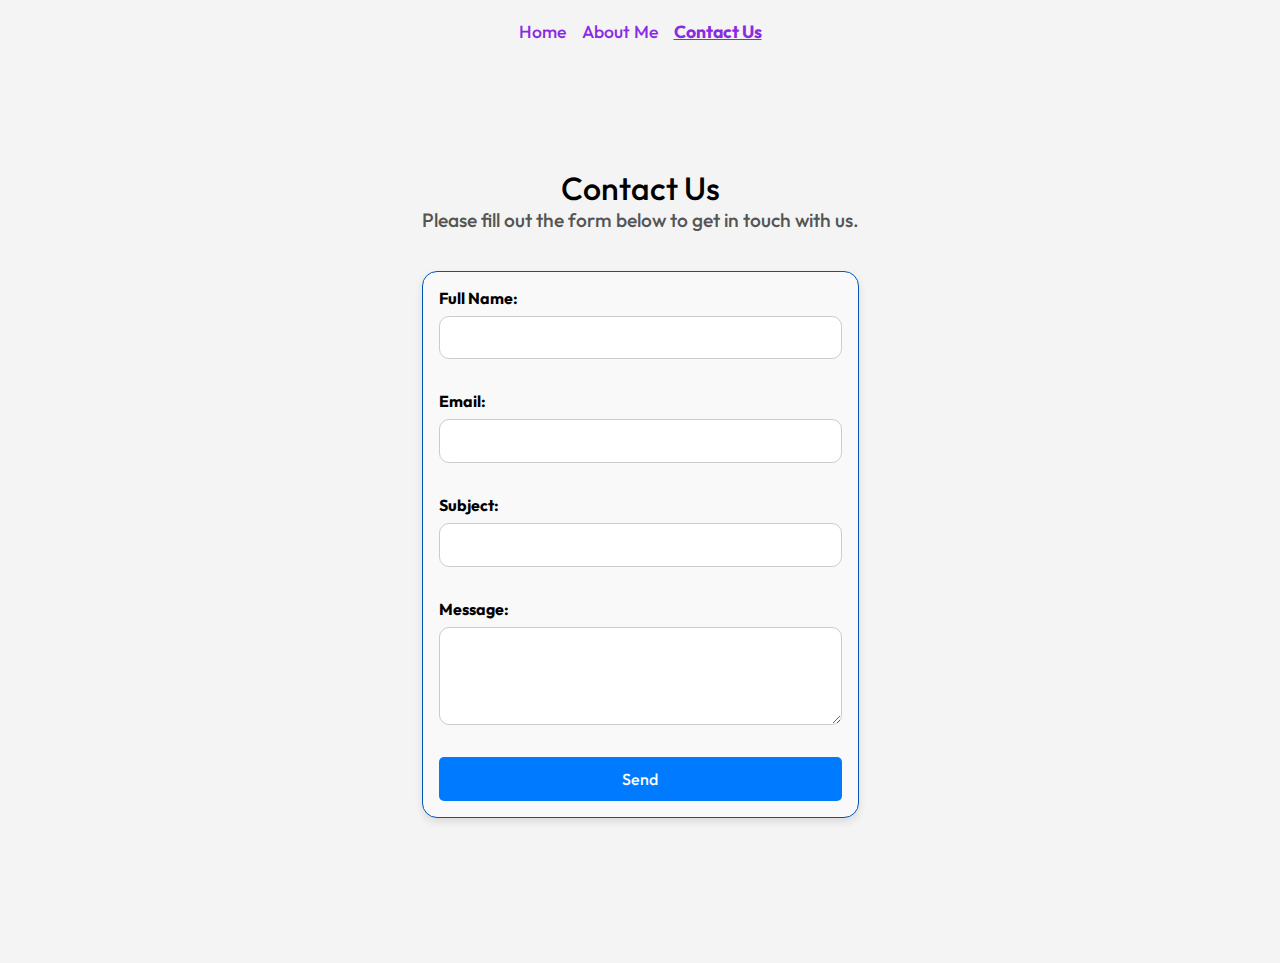
<file: contact.html>
<!DOCTYPE html>
<html lang="en">
  <head>
    <meta charset="UTF-8" />
    <meta name="viewport" content="width=device-width, initial-scale=1.0" />
    <title>Contact Us</title>
    <link rel="stylesheet" href="./styles/style.css" />
    <link rel="stylesheet" href="./styles/contact.css" />
    <script defer src="./scripts/main.js"></script>
    <script defer src="./scripts/contact.js"></script>
    <!-- Font awesome -->
    <link
      rel="stylesheet"
      href="https://cdnjs.cloudflare.com/ajax/libs/font-awesome/6.0.0-beta3/css/all.min.css"
    />

    <!-- Outfit -->
    <link rel="preconnect" href="https://fonts.googleapis.com" />
    <link rel="preconnect" href="https://fonts.gstatic.com" crossorigin />
    <link
      href="https://fonts.googleapis.com/css2?family=Outfit:wght@100..900&display=swap"
      rel="stylesheet"
    />
  </head>
  <body>
    <header>
      <!-- A navigation bar -->
      <nav>
        <ul>
          <li><a href="index.html">Home</a></li>
          <li><a href="about.html">About Me</a></li>
          <li><a href="contact.html">Contact Us</a></li>
        </ul>
      </nav>
    </header>

    <!-- Contact us page, functional, responsive, accessible, user-friendly, validation -->
    <main data-test-id="test-contact-page">
      <!-- Float in success message -->
      <div class="success-message-container" id="success-message-container">
        <p data-testid="test-contact-success" class="success-message">
          Thank you for contacting us! We will get back to you shortly.
        </p>
      </div>

      <section>
        <header class="contact-header">
          <h2>Contact Us</h2>
          <p>Please fill out the form below to get in touch with us.</p>
        </header>

        <form
          class="contact-form"
          id="contact-form"
          action="mailto:ummuktar917@gmail.com"
          method="POST"
          enctype="text/plain"
        >
          <div>
            <label for="name">Full Name:</label>
            <input
              data-testid="test-contact-name"
              type="text"
              id="name"
              name="name"
              required
            />
            <p data-testid="test-contact-error-name" class="error-message">
              Name required
            </p>
          </div>

          <div>
            <label for="email">Email:</label>
            <input
              data-testid="test-contact-email"
              type="email"
              id="email"
              name="email"
              required
            />
            <p data-testid="test-contact-error-email" class="error-message">
              Valid email required
            </p>
          </div>

          <div>
            <label for="subject">Subject:</label>
            <input
              data-testid="test-contact-subject"
              type="text"
              id="subject"
              name="subject"
              required
            />
            <p data-testid="test-contact-error-subject" class="error-message">
              Subject required
            </p>
          </div>

          <div>
            <label for="message">Message:</label>

            <textarea
              data-testid="test-contact-message"
              id="message"
              name="message"
              rows="5"
              minlength="10"
              required
            ></textarea>
            <p data-testid="test-contact-error-message" class="error-message">
              Message required
            </p>
          </div>

          <button
            class="submit-button"
            data-testid="test-contact-submit"
            type="submit"
          >
            Send
          </button>
        </form>
      </section>
    </main>
  </body>
</html>
</file>
<file: styles/style.css>
* {
  box-sizing: border-box;
  padding: 0;
  margin: 0;
}

* {
  font-family: "Outfit", sans-serif;
  font-optical-sizing: auto;
  font-weight: 500;
  font-style: normal;
}

body {
  font-family: system-ui, -apple-system, BlinkMacSystemFont, "Segoe UI", Roboto,
    Oxygen, Ubuntu, Cantarell, "Open Sans", "Helvetica Neue", sans-serif, Arial,
    sans-serif;
  background-color: #f4f4f4;
  margin: 0;
  padding: 20px;
  /* overflow: hidden; */
}

main {
  display: flex;
  justify-content: center;
  align-items: center;
  min-height: 100vh;
}

article {
  background: #fff;
  padding: 20px;
  border-radius: 8px;
  box-shadow: 0 5px 10px rgba(0, 0, 0, 0.3);
  max-width: 400px;
  width: 100%;
  display: flex;
  flex-direction: column;
  gap: 1rem;
  text-align: center;
  transition: transform 0.3s ease-in-out;
}

article figure {
  text-align: center;
}

article figure img {
  width: 150px;
  height: 150px;
  border-radius: 50%;
  object-fit: cover;
}

#bio {
  text-align: justify;
}

.profile-card-container ul,
nav ul {
  list-style: none;
  display: flex;
  align-items: center;
  justify-content: center;
  gap: 1rem;

  li i {
    font-size: 2rem;
  }
}

section {
  display: flex;
  flex-direction: column;
  gap: 0.4rem;
}

a {
  text-decoration: none;
  color: blueviolet;

  transition: color 0.3s ease-in-out;
  outline: none;
}

a:hover,
a:focus {
  color: indigo;
}

a:focus {
  border: dotted;
}

.hobbies ul > li,
.dislikes ul > li {
  padding: 0.4rem;
  /* border: 2px solid black; */
  border-radius: 6px;
}

h2 {
  font-size: 2rem;
}

h3 {
  color: black;
}

p {
  line-height: 1.5rem;
  color: #333;
  font-size: 1rem;
}

.hobbies {
  color: white;
  li:nth-child(1) {
    background: rgb(12, 131, 69);
  }

  li:nth-child(2) {
    background: rgb(0, 159, 61);
  }
  li:nth-child(3) {
    background: rgb(43, 215, 0);
  }
}

.dislikes {
  color: white;

  li {
    background: rgb(223, 59, 0);
  }
}

.content {
  display: flex;
  flex-direction: column;
  gap: 1rem;
}

@media screen and (min-width: 768px) {
  article {
    flex-direction: row;
    /* align-items: center; */
    max-width: 700px;

    border-radius: 12px;

    gap: 2rem;

    figure img {
      width: 200px;
      height: 200px;
    }
  }

  .content {
    align-items: flex-start;
    text-align: left;
  }

  a {
    font-size: 1.1rem;
  }

  .hobbies,
  .dislikes {
    flex: 1;
    font-size: 0.9rem;
  }
  .about-page {
    flex-direction: row;
    justify-content: center;
  }
}

.hobbies,
.dislikes {
  li {
    cursor: pointer;
    transition: opacity 0.3s ease-in-out;
  }
  li:hover {
    opacity: 0.8;
  }
}

.active-link {
  font-weight: bold;
  text-decoration: underline;
}

.about-page {
  min-height: 100vh;
  display: flex;
  justify-content: center;
  align-items: start;
  max-width: 50dvw;
  margin: auto;
  gap: 3rem;
  margin-top: 5rem;
  flex-direction: column;

  h3 {
    font-size: 2rem;
  }
}

@media screen and (min-width: 768px) {
  .about-page {
    flex-direction: row;
  }
}

.about {
  display: flex;
  flex-direction: column;
  gap: 2rem;
  padding: 1rem;
  line-height: 1.6rem;
  font-size: 1.1rem;
}

.me {
  width: 300px;
  height: auto;
  border-radius: 100%;
}
.goals ul {
  list-style-type: square;
}
</file>
<file: styles/contact.css>
.success-message-container {
  position: fixed;
  top: 1rem;
  right: 1rem;
  padding: 1rem 1.5rem;
  border-radius: 8px;
  background-color: #d4edda;
  color: #155724;
  box-shadow: 0 2px 6px rgba(0, 0, 0, 0.2);
  opacity: 0;
  transform: translateY(-20px);
  transition: opacity 0.3s ease, transform 0.3s ease;
}

.success-message-container.show {
  opacity: 1;
  transform: translateY(0);
}

.success-message {
  margin: 0;
  font-size: 1rem;
}

.contact-header {
  display: block;
}

.contact-header h2 {
  text-align: center;
  margin-bottom: 1rem;
  font-size: 2rem;
  margin: 0%;
}

.contact-header p {
  text-align: center;
  margin-bottom: 2rem;
  font-size: 1.2rem;
  color: #555;
}

form.contact-form {
  width: 100%;
  margin: 0 auto;
  display: flex;
  flex-direction: column;
  /* background: red; */
  gap: 1rem;

  max-width: 500px;
  border: #0056b3 1px solid;
  border-radius: 15px;
  padding: 1rem;
  background: #f9f9f9;
  box-shadow: 0 4px 8px rgba(0, 0, 0, 0.1);
}

form.contact-form label {
  margin-bottom: 0.5rem;
  font-weight: bold;
}

input,
textarea {
  margin-bottom: 1rem;
  padding: 0.5rem;
  border: 1px solid #ccc;
  border-radius: 10px;
}

input {
  padding-block: 0.8rem;
}

form.contact-form div {
  display: flex;
  flex-direction: column;
}

button.submit-button {
  padding: 0.75rem;
  border: none;
  border-radius: 5px;
  background-color: #007bff;
  color: white;
  font-size: 1rem;
  cursor: pointer;
  transition: background-color 0.3s ease;
}

button.submit-button:hover,
button.submit-button:focus {
  background-color: #0056b3;
}

.error-message {
  color: red;
  font-size: 0.9rem;
  height: 1.2rem;
  visibility: hidden;
  display: none;
}
.error-message::before {
  content: "⚠ ";
}

.error-message.show {
  visibility: visible;
  display: block;
}
</file>
